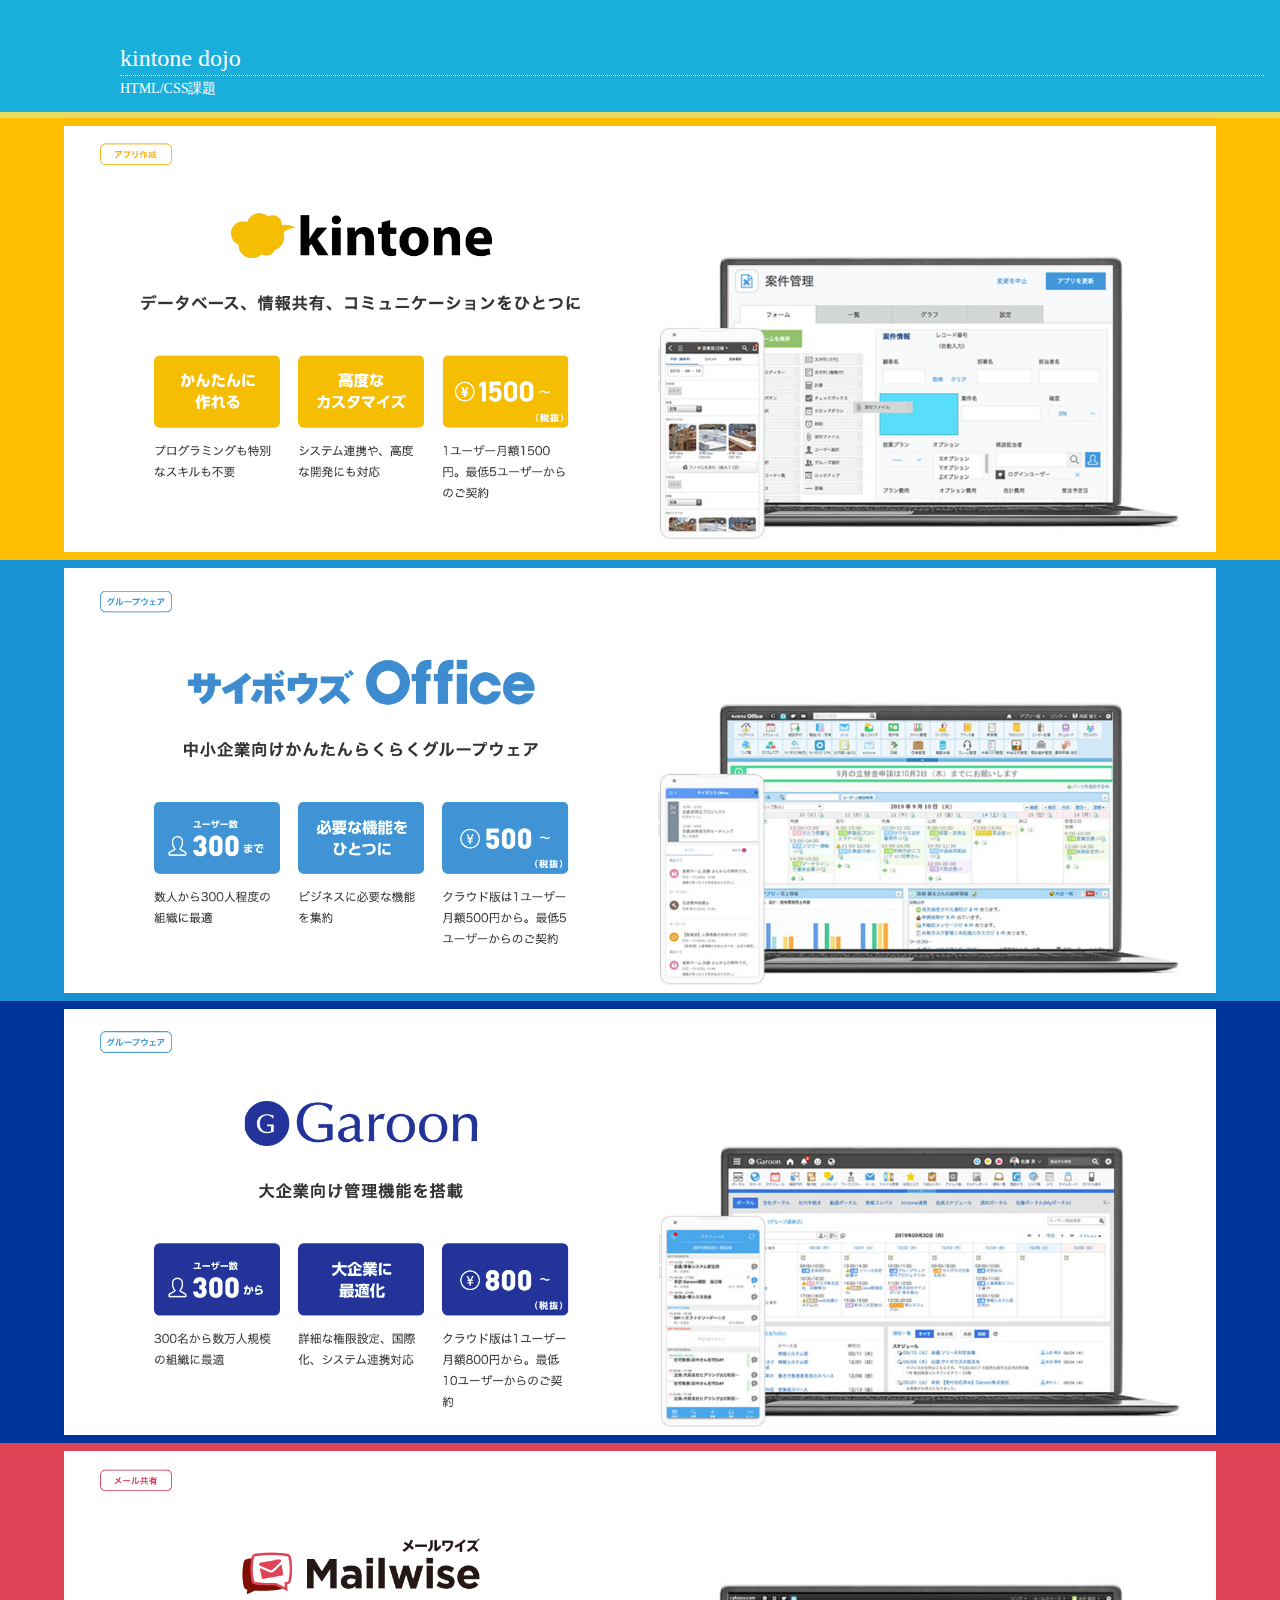
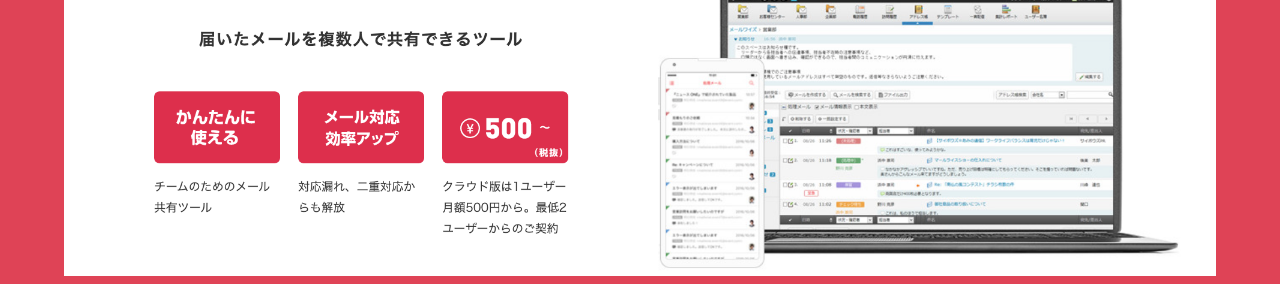
<file: day1/task1.html>
<!DOCTYPE html>
<html lang="en">
  <head>
    <meta charset="UTF-8" />
    <meta http-equiv="X-UA-Compatible" content="IE=edge" />
    <meta name="viewport" content="width=device-width, initial-scale=1.0" />
    <title>kintone dojo</title>
    <link rel="stylesheet" href="asset/style/task1.css">
  </head>
  <body>
    <header>
      <div class="container">
        <h1>kintone dojo</h1>
        <h2>HTML/CSS課題</h2>
      </div>
    </header>
    <main class>
      <div class="img-wrapper kintone">
        <img src="asset/img/image-kn.png" />
      </div>
      <div class="img-wrapper office">
        <img src="asset/img/image-of.png" />
      </div>
      <div class="img-wrapper garoon">
        <img src="asset/img/image-gr.png" />
      </div>
      <div class="img-wrapper mailwise">
        <img src="asset/img/image-mw.png" />
      </div>
    </main>
  </body>
</html>
</file>
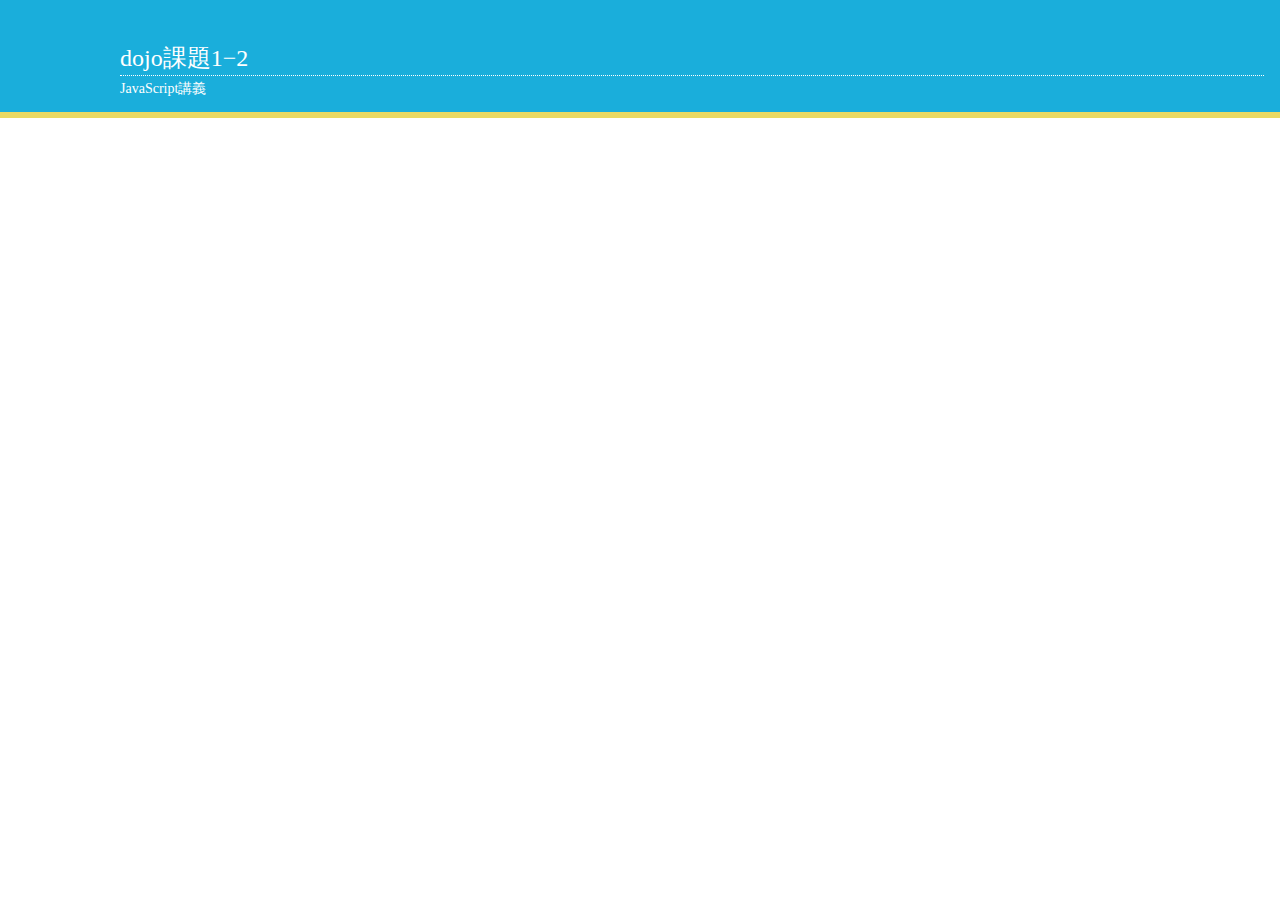
<file: day2/JS_task2.html>
<!DOCTYPE html>
<html lang="ja">
  <head>
    <meta charset="UTF-8" />
    <meta name="viewport" content="width=device-width, initial-scale=1.0" />
    <title>dojo課題</title>
    <style>
      html,
      body {
        height: 100%;
        margin: 0;
      }
      header {
        background-color: #1aaedb;
        border-bottom: #ead963 6px solid;
      }
      .container {
        padding: 16px;
        padding-left: 120px;
      }
      header h1,
      header h2 {
        margin: 0;
        color: #fff;
        line-height: 1;
      }
      header h1 {
        padding: 30px 0 5px 0;
        font-size: 24px;
        border-bottom: 1px dotted #fff;
        font-weight: 500;
      }
      header h2 {
        padding: 6px 0 0 0;
        font-size: 14px;
        font-weight: 400;
      }
    </style>
  </head>
  <body>
    <header>
      <div class="container">
        <h1>dojo課題1−2</h1>
        <h2>JavaScript講義</h2>
      </div>
    </header>
    <main class="container"></main>
    <script>
      // ここに処理を追記
      const result = window.prompt("何をお求めですか？");
      if (result === "りんご") {
        console.log("1つ150円です");
      } else if (result === "ばなな") {
        console.log("1つ100円です");
      } else {
        console.log("品切れです");
      }
    </script>
  </body>
</html>
</file>
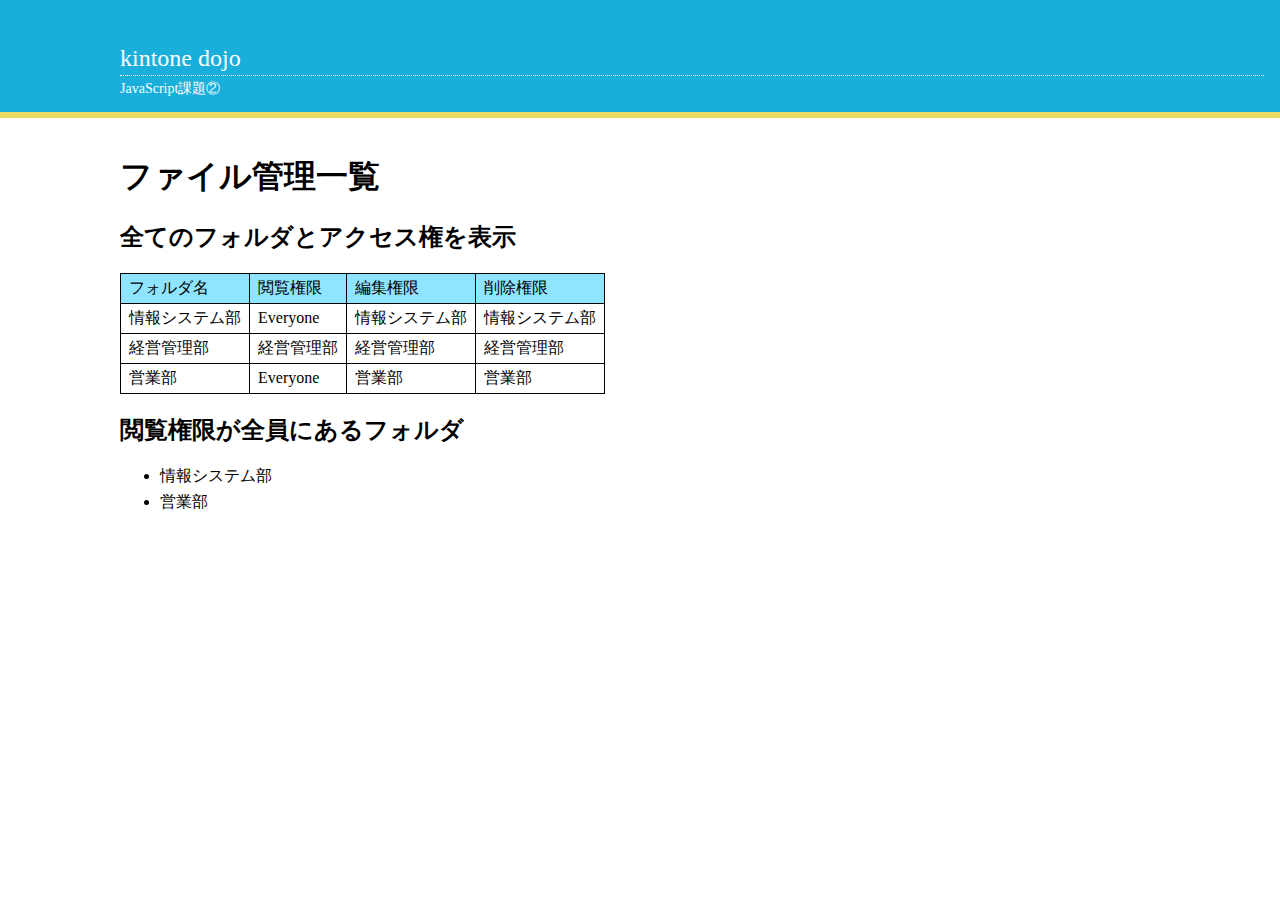
<file: day3/task3.html>
<!DOCTYPE html>
<html lang="ja">
  <head>
    <meta charset="UTF-8" />
    <meta name="viewport" content="width=device-width, initial-scale=1.0" />
    <title>dojo課題</title>
    <style>
      html,
      body {
        height: 100%;
        margin: 0;
      }
      header {
        background-color: #1aaedb;
        border-bottom: #ead963 6px solid;
      }
      .container {
        padding: 16px;
        padding-left: 120px;
      }
      header h1,
      header h2 {
        margin: 0;
        color: #fff;
        line-height: 1;
      }
      header h1 {
        padding: 30px 0 5px 0;
        font-size: 24px;
        border-bottom: 1px dotted #fff;
        font-weight: 500;
      }
      header h2 {
        padding: 6px 0 0 0;
        font-size: 14px;
        font-weight: 400;
      }
      table {
        border-collapse: collapse;
      }
      td {
        padding: 4px 8px;
        border: 1px solid #000000;
      }
      tr#allFile {
        color: #000;
        background: #8fe5ff;
      }
      li {
        margin-top: 5px;
      }
    </style>
  </head>
  <body>
    <header>
      <div class="container">
        <h1>kintone dojo</h1>
        <h2>JavaScript課題②</h2>
      </div>
    </header>
    <main class="container">
      <h1>ファイル管理一覧</h1>
      <h2>全てのフォルダとアクセス権を表示</h2>
      <table>
        <tr id="allFile">
          <td>フォルダ名</td>
          <td>閲覧権限</td>
          <td>編集権限</td>
          <td>削除権限</td>
        </tr>
        <tr>
          <td id="f001-folderName"></td>
          <td id="f001-viewAuth"></td>
          <td id="f001-editAuth"></td>
          <td id="f001-deleteAuth"></td>
        </tr>
        <tr>
          <td id="f002-folderName"></td>
          <td id="f002-viewAuth"></td>
          <td id="f002-editAuth"></td>
          <td id="f002-deleteAuth"></td>
        </tr>
        <tr>
          <td id="f003-folderName"></td>
          <td id="f003-viewAuth"></td>
          <td id="f003-editAuth"></td>
          <td id="f003-deleteAuth"></td>
        </tr>
      </table>
      <h2>閲覧権限が全員にあるフォルダ</h2>
      <ul id="list"></ul>
    </main>
    <script>
      // ここに処理を記載する
      "use strict";
      // 課題1
      const Grp = {
        all: "Everyone",
        info: "情報システム部",
        mng: "経営管理部",
        sales: "営業部",
      };
      const fileManage = {
        f001: {
          folderName: Grp.info,
          viewAuth: Grp.all,
          editAuth: Grp.info,
          deleteAuth: Grp.info,
        },
        f002: {
          folderName: Grp.mng,
          viewAuth: Grp.mng,
          editAuth: Grp.mng,
          deleteAuth: Grp.mng,
        },
        f003: {
          folderName: Grp.sales,
          viewAuth: Grp.all,
          editAuth: Grp.sales,
          deleteAuth: Grp.sales,
        },
      };
      const authAllListTag = document.getElementById("list");

      Object.keys(fileManage).forEach((folderId) => {
        if (fileManage[folderId].viewAuth === Grp.all) {
          const newLi = document.createElement("li");
          newLi.textContent = fileManage[folderId].folderName;
          authAllListTag.appendChild(newLi);
        }
        Object.keys(fileManage[folderId]).forEach((folderObjKey) => {
          const tdTag = document.getElementById(`${folderId}-${folderObjKey}`);
          tdTag.textContent = fileManage[folderId][folderObjKey];
        });
      });
    </script>
  </body>
</html>
</file>
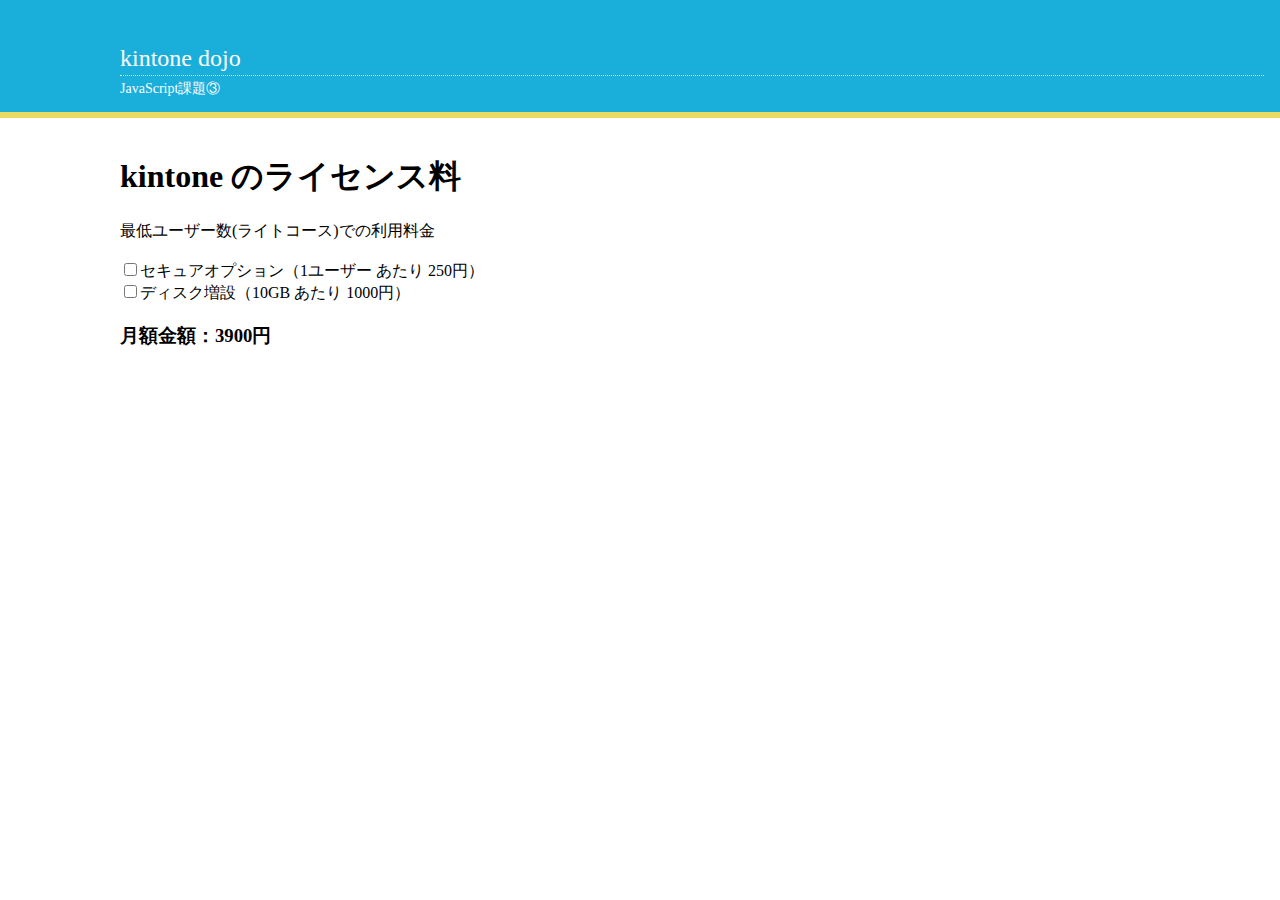
<file: day4/task4-1.html>
<!DOCTYPE html>
<html lang="ja">
  <head>
    <meta charset="UTF-8" />
    <meta name="viewport" content="width=device-width, initial-scale=1.0" />
    <title>dojo課題</title>
    <style>
      html,
      body {
        height: 100%;
        margin: 0;
      }
      header {
        background-color: #1aaedb;
        border-bottom: #ead963 6px solid;
      }
      .container {
        padding: 16px;
        padding-left: 120px;
      }
      header h1,
      header h2 {
        margin: 0;
        color: #fff;
        line-height: 1;
      }
      header h1 {
        padding: 30px 0 5px 0;
        font-size: 24px;
        border-bottom: 1px dotted #fff;
        font-weight: 500;
      }
      header h2 {
        padding: 6px 0 0 0;
        font-size: 14px;
        font-weight: 400;
      }
    </style>
  </head>
  <body>
    <header>
      <div class="container">
        <h1>kintone dojo</h1>
        <h2>JavaScript課題③</h2>
      </div>
    </header>
    <main class="container">
      <h1>kintone のライセンス料</h1>
      <div class="user">最低ユーザー数(ライトコース)での利用料金</div>
      <br />
      <input
        type="checkbox"
        class="chk"
        value="250"
      />セキュアオプション（1ユーザー あたり 250円）<br />
      <input type="checkbox" class="chk" value="1000" />ディスク増設（10GB
      あたり 1000円）<br />
      <h3>月額金額：<span id="price">3900</span>円</h3>
    </main>
    <script>
      // ここに処理を記載する
      "use strict";
      const checkBoxTags = document.getElementsByClassName("chk");

      const updatePrice = (event, priceDiff) => {
        const priceTag = document.getElementById("price");
        const priceInt = parseInt(priceTag.textContent);
        if (event.target.checked) {
          priceTag.textContent = priceInt + priceDiff;
        } else {
          priceTag.textContent = priceInt - priceDiff;
        }
      };

      checkBoxTags[0].onchange = (e) => {
        updatePrice(e, 250);
      };

      checkBoxTags[1].onchange = (e) => {
        updatePrice(e, 1000);
      };
    </script>
  </body>
</html>
</file>
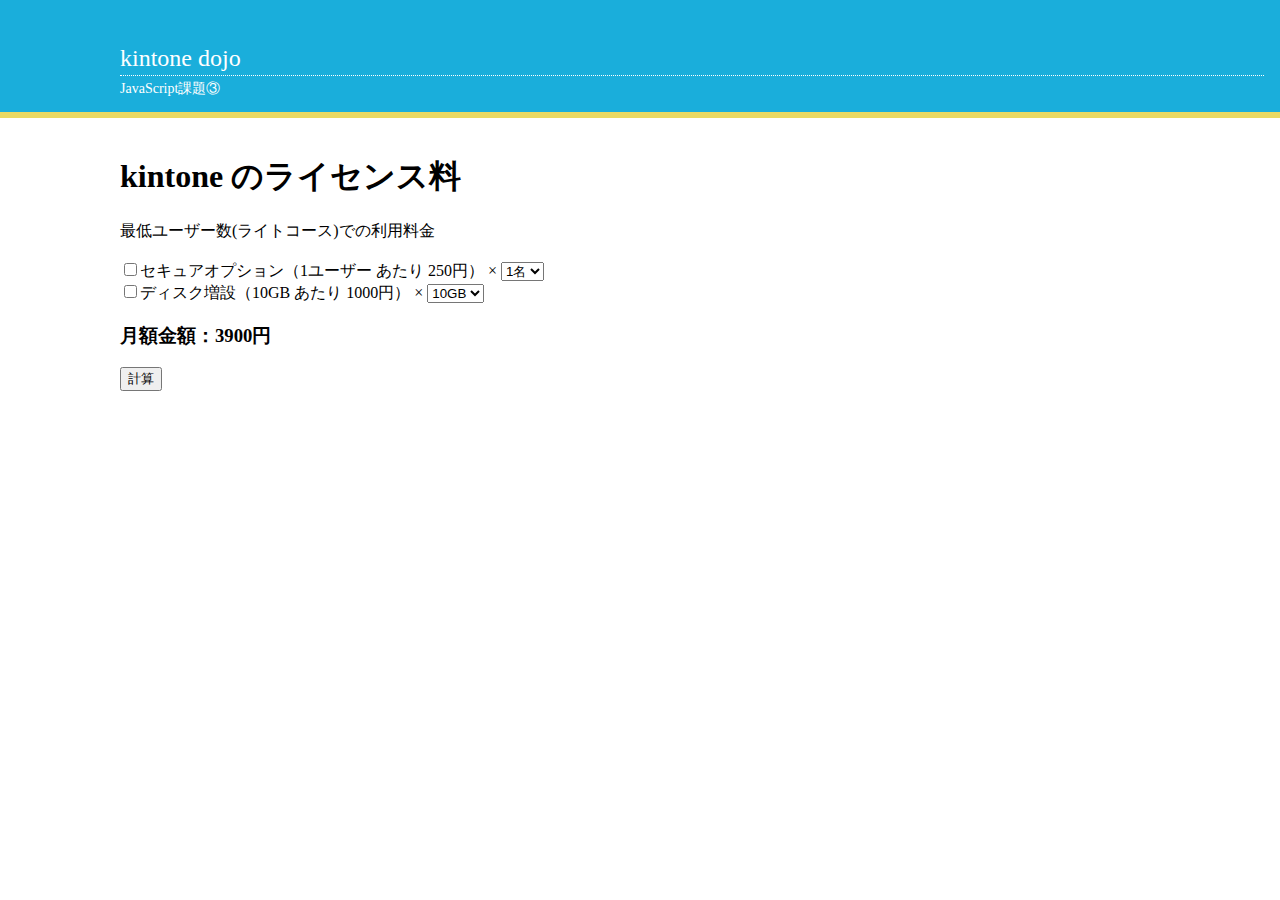
<file: day4/task4-2.html>
<!DOCTYPE html>
<html lang="ja">
  <head>
    <meta charset="UTF-8" />
    <meta name="viewport" content="width=device-width, initial-scale=1.0" />
    <title>dojo課題</title>
    <style>
      html,
      body {
        height: 100%;
        margin: 0;
      }
      header {
        background-color: #1aaedb;
        border-bottom: #ead963 6px solid;
      }
      .container {
        padding: 16px;
        padding-left: 120px;
      }
      header h1,
      header h2 {
        margin: 0;
        color: #fff;
        line-height: 1;
      }
      header h1 {
        padding: 30px 0 5px 0;
        font-size: 24px;
        border-bottom: 1px dotted #fff;
        font-weight: 500;
      }
      header h2 {
        padding: 6px 0 0 0;
        font-size: 14px;
        font-weight: 400;
      }
    </style>
  </head>
  <body>
    <header>
      <div class="container">
        <h1>kintone dojo</h1>
        <h2>JavaScript課題③</h2>
      </div>
    </header>
    <main class="container">
      <h1>kintone のライセンス料</h1>
      <div class="user">最低ユーザー数(ライトコース)での利用料金</div>
      <br />
      <input
        type="checkbox"
        class="chk"
        value="250"
      />セキュアオプション（1ユーザー あたり 250円） ×
      <select class="slct">
        <option value="1">1名</option>
        <option value="2">2名</option>
        <option value="3">3名</option>
        <option value="4">4名</option>
        <option value="5">5名</option></select
      ><br />
      <input type="checkbox" class="chk" value="1000" />ディスク増設（10GB
      あたり 1000円） ×
      <select class="slct">
        <option value="1">10GB</option>
        <option value="2">20GB</option>
        <option value="3">30GB</option>
        <option value="4">40GB</option>
        <option value="5">50GB</option></select
      ><br />
      <h3>月額金額：<span id="price">3900</span>円</h3>
      <button id="btn">計算</button>
    </main>
    <script>
      // ここに処理を記載する
      "use strict";
      const checkBoxTags = document.getElementsByClassName("chk");
      const selectTags = document.getElementsByClassName("slct");
      const updatePrice = () => {
        const secureOptValue = parseInt(checkBoxTags[0].value);
        const diskOptValue = parseInt(checkBoxTags[1].value);
        const secureOptRate = parseInt(selectTags[0].value);
        const diskOptRate = parseInt(selectTags[1].value);
        const priceTag = document.getElementById("price");
        const priceInt = parseInt(priceTag.textContent);

        const addedSecureValue = checkBoxTags[0].checked
          ? secureOptValue * secureOptRate
          : 0;
        const addedDiskValue = checkBoxTags[1].checked
          ? diskOptValue * diskOptRate
          : 0;

        priceTag.textContent = 3900 + addedSecureValue + addedDiskValue;
      };
      document.getElementById("btn").onclick = (e) => {
        updatePrice();
      };
    </script>
  </body>
</html>
</file>
<file: day1/asset/style/task1.css>
/* ここに記載する */

/* 以下は修正しない */
html,
body {
  height: 100%;
  margin: 0;
}
header {
  background-color: #1aaedb;
  border-bottom: #ead963 6px solid;
}
.container {
  padding: 16px;
  padding-left: 120px;
}
header h1,
header h2 {
  margin: 0;
  color: #fff;
  line-height: 1;
}
header h1 {
  padding: 30px 0 5px 0;
  font-size: 24px;
  border-bottom: 1px dotted #fff;
  font-weight: 500;
}
header h2 {
  padding: 6px 0 0 0;
  font-size: 14px;
  font-weight: 400;
}
img {
  margin: 8px;
  width: 90%;
}

.img-wrapper {
  display: flex;
  justify-content: center;
}

.kintone {
  background: #ffbf00;
}
.office {
  background: #1992d4;
}
.garoon {
  background: #003399;
}
.mailwise {
  background: #df4356;
}
</file>
